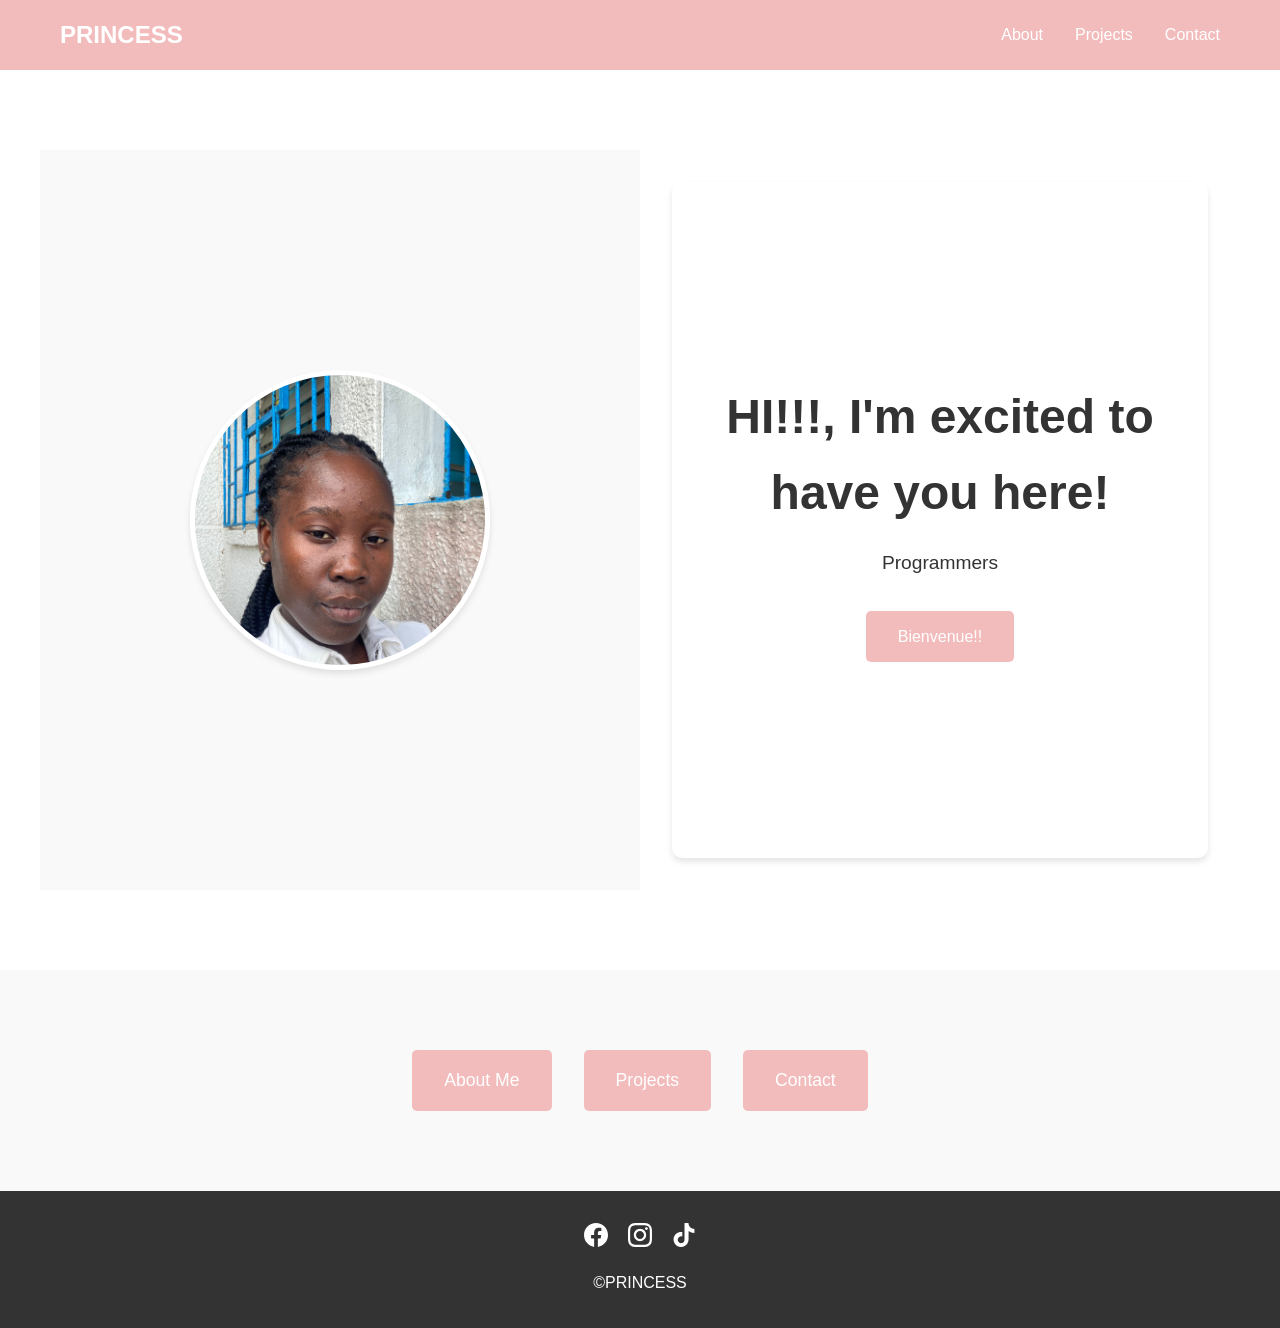
<file: index.html>
<!DOCTYPE html>
<html lang="en">
<head>
    <meta charset="UTF-8">
    <meta name="viewport" content="width=device-width, initial-scale=1.0">
    <title>PRINCESS</title>
    <link rel="stylesheet" href="styles.css">
</head>
<body>
    <header>
        <nav>
            <a href="index.html" class="logo">PRINCESS</a>
            <button class="hamburger" aria-label="Toggle menu">
                <span></span>
                <span></span>
                <span></span>
            </button>
            <ul class="nav-menu">
                <li><a href="about.html">About</a></li>
                <li><a href="projects.html">Projects</a></li>
                <li><a href="contact.html">Contact</a></li>
            </ul>
        </nav>
    </header>

    <section id="home" class="hero">
        <div class="hero-content">
            <div class="hero-left">
                <img src="profile.jpeg" alt="My Profile Picture" class="hero-pic">
            </div>
            <div class="hero-right">
                <div class="hero-text">
                    <h1>HI!!!, I'm excited to have you here!</h1>
                    <p>Programmers never quit, we keep searching till we find answers!</p>
                    <a href="about.html" class="btn">Bienvenue!!</a>
                </div>
            </div>
        </div>
    </section>

    <section id="links" class="links">
        <div class="container">
            <div class="link-buttons">
                <a href="about.html" class="btn">About Me</a>
                <a href="projects.html" class="btn">Projects</a>
                <a href="contact.html" class="btn">Contact</a>
            </div>
        </div>
    </section>

    <div class="floating-buttons">
        <a href="contact.html" class="btn">Contact</a>
        <a href="projects.html" class="btn">Projects</a>
    </div>

    <footer>
        <div class="social-icons">
            <a href="#" aria-label="Facebook" target="_blank">
                <svg width="24" height="24" viewBox="0 0 24 24" fill="currentColor">
                    <path d="M24 12.073c0-6.627-5.373-12-12-12s-12 5.373-12 12c0 5.99 4.388 10.954 10.125 11.854v-8.385H7.078v-3.47h3.047V9.43c0-3.007 1.792-4.669 4.533-4.669 1.312 0 2.686.235 2.686.235v2.953H15.83c-1.491 0-1.956.925-1.956 1.874v2.25h3.328l-.532 3.47h-2.796v8.385C19.612 23.027 24 18.062 24 12.073z"/>
                </svg>
            </a>
            <a href="#" aria-label="Instagram" target="_blank">
                <svg width="24" height="24" viewBox="0 0 24 24" fill="currentColor">
                    <path d="M12 2.163c3.204 0 3.584.012 4.85.07 3.252.148 4.771 1.691 4.919 4.919.058 1.265.069 1.645.069 4.849 0 3.205-.012 3.584-.069 4.849-.149 3.225-1.664 4.771-4.919 4.919-1.266.058-1.644.07-4.85.07-3.204 0-3.584-.012-4.849-.07-3.26-.149-4.771-1.699-4.919-4.92-.058-1.265-.07-1.644-.07-4.849 0-3.204.013-3.583.07-4.849.149-3.227 1.664-4.771 4.919-4.919 1.266-.057 1.645-.069 4.849-.069zm0-2.163c-3.259 0-3.667.014-4.947.072-4.358.2-6.78 2.618-6.98 6.98-.059 1.281-.073 1.689-.073 4.948 0 3.259.014 3.668.072 4.948.2 4.358 2.618 6.78 6.98 6.98 1.281.058 1.689.072 4.948.072 3.259 0 3.668-.014 4.948-.072 4.354-.2 6.782-2.618 6.979-6.98.059-1.28.073-1.689.073-4.948 0-3.259-.014-3.667-.072-4.947-.196-4.354-2.617-6.78-6.979-6.98-1.281-.059-1.69-.073-4.949-.073zm0 5.838c-3.403 0-6.162 2.759-6.162 6.162s2.759 6.163 6.162 6.163 6.162-2.759 6.162-6.163c0-3.403-2.759-6.162-6.162-6.162zm0 10.162c-2.209 0-4-1.79-4-4 0-2.209 1.791-4 4-4s4 1.791 4 4c0 2.21-1.791 4-4 4zm6.406-11.845c-.796 0-1.441.645-1.441 1.44s.645 1.44 1.441 1.44c.795 0 1.439-.645 1.439-1.44s-.644-1.44-1.439-1.44z"/>
                </svg>
            </a>
            <a href="#" aria-label="TikTok" target="_blank">
                <svg width="24" height="24" viewBox="0 0 24 24" fill="currentColor">
                    <path d="M12.525.02c1.31-.02 2.61-.01 3.91-.02.08 1.53.63 3.09 1.75 4.17 1.12 1.11 2.7 1.62 4.24 1.79v4.03c-1.44-.05-2.89-.35-4.2-.97-.57-.26-1.1-.59-1.62-.93-.01 2.92.01 5.84-.02 8.75-.08 1.4-.54 2.79-1.35 3.94-1.31 1.92-3.58 3.17-5.91 3.21-1.43.08-2.86-.31-4.08-1.03-2.02-1.19-3.44-3.37-3.65-5.71-.02-.5-.03-1-.01-1.49.18-1.9 1.12-3.72 2.58-4.96 1.66-1.44 3.98-2.13 6.15-1.72.02 1.48-.04 2.96-.04 4.44-.99-.32-2.15-.23-3.02.37-.63.41-1.11 1.04-1.36 1.75-.21.51-.15 1.07-.14 1.61.24 1.64 1.82 3.02 3.5 2.87 1.12-.01 2.19-.66 2.77-1.61.19-.33.4-.67.41-1.06.1-1.79.06-3.57.07-5.36.01-4.03-.01-8.05.02-12.07z"/>
                </svg>
            </a>
        </div>
        <p>&copy;PRINCESS</p>
    </footer>

    <script src="script.js"></script>
</body>
</html>
</file>
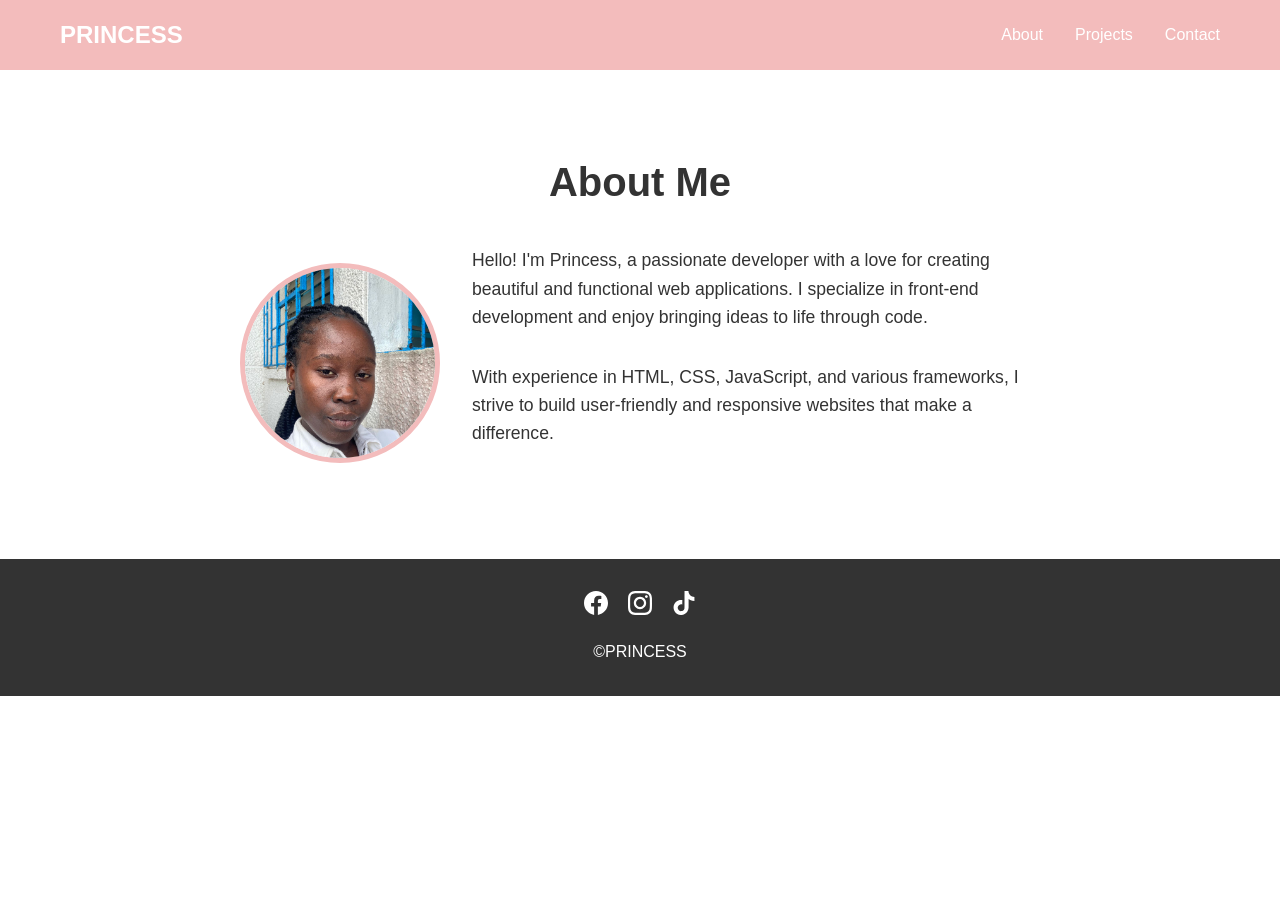
<file: about.html>
<!DOCTYPE html>
<html lang="en">
<head>
    <meta charset="UTF-8">
    <meta name="viewport" content="width=device-width, initial-scale=1.0">
    <title>About - PRINCESS</title>
    <link rel="stylesheet" href="styles.css">
</head>
<body>
    <header>
        <nav>
            <a href="index.html" class="logo">PRINCESS</a>
            <button class="hamburger" aria-label="Toggle menu">
                <span></span>
                <span></span>
                <span></span>
            </button>
            <ul class="nav-menu">
                <li><a href="about.html">About</a></li>
                <li><a href="projects.html">Projects</a></li>
                <li><a href="contact.html">Contact</a></li>
            </ul>
        </nav>
    </header>

    <section id="about" class="about">
        <div class="container">
            <h2>About Me</h2>
            <div class="about-content">
                <img src="profile.jpeg" alt="My Profile Picture" class="profile-pic">
                <div class="about-text">
                    <p>Hello! I'm Princess, a passionate developer with a love for creating beautiful and functional web applications. I specialize in front-end development and enjoy bringing ideas to life through code.</p>
                    <p>With experience in HTML, CSS, JavaScript, and various frameworks, I strive to build user-friendly and responsive websites that make a difference.</p>
                </div>
            </div>
        </div>
    </section>

    <footer>
        <div class="social-icons">
            <a href="#" aria-label="Facebook" target="_blank">
                <svg width="24" height="24" viewBox="0 0 24 24" fill="currentColor">
                    <path d="M24 12.073c0-6.627-5.373-12-12-12s-12 5.373-12 12c0 5.99 4.388 10.954 10.125 11.854v-8.385H7.078v-3.47h3.047V9.43c0-3.007 1.792-4.669 4.533-4.669 1.312 0 2.686.235 2.686.235v2.953H15.83c-1.491 0-1.956.925-1.956 1.874v2.25h3.328l-.532 3.47h-2.796v8.385C19.612 23.027 24 18.062 24 12.073z"/>
                </svg>
            </a>
            <a href="#" aria-label="Instagram" target="_blank">
                <svg width="24" height="24" viewBox="0 0 24 24" fill="currentColor">
                    <path d="M12 2.163c3.204 0 3.584.012 4.85.07 3.252.148 4.771 1.691 4.919 4.919.058 1.265.069 1.645.069 4.849 0 3.205-.012 3.584-.069 4.849-.149 3.225-1.664 4.771-4.919 4.919-1.266.058-1.644.07-4.85.07-3.204 0-3.584-.012-4.849-.07-3.26-.149-4.771-1.699-4.919-4.92-.058-1.265-.07-1.644-.07-4.849 0-3.204.013-3.583.07-4.849.149-3.227 1.664-4.771 4.919-4.919 1.266-.057 1.645-.069 4.849-.069zm0-2.163c-3.259 0-3.667.014-4.947.072-4.358.2-6.78 2.618-6.98 6.98-.059 1.281-.073 1.689-.073 4.948 0 3.259.014 3.668.072 4.948.2 4.358 2.618 6.78 6.98 6.98 1.281.058 1.689.072 4.948.072 3.259 0 3.668-.014 4.948-.072 4.354-.2 6.782-2.618 6.979-6.98.059-1.28.073-1.689.073-4.948 0-3.259-.014-3.667-.072-4.947-.196-4.354-2.617-6.78-6.979-6.98-1.281-.059-1.69-.073-4.949-.073zm0 5.838c-3.403 0-6.162 2.759-6.162 6.162s2.759 6.163 6.162 6.163 6.162-2.759 6.162-6.163c0-3.403-2.759-6.162-6.162-6.162zm0 10.162c-2.209 0-4-1.79-4-4 0-2.209 1.791-4 4-4s4 1.791 4 4c0 2.21-1.791 4-4 4zm6.406-11.845c-.796 0-1.441.645-1.441 1.44s.645 1.44 1.441 1.44c.795 0 1.439-.645 1.439-1.44s-.644-1.44-1.439-1.44z"/>
                </svg>
            </a>
            <a href="#" aria-label="TikTok" target="_blank">
                <svg width="24" height="24" viewBox="0 0 24 24" fill="currentColor">
                    <path d="M12.525.02c1.31-.02 2.61-.01 3.91-.02.08 1.53.63 3.09 1.75 4.17 1.12 1.11 2.7 1.62 4.24 1.79v4.03c-1.44-.05-2.89-.35-4.2-.97-.57-.26-1.1-.59-1.62-.93-.01 2.92.01 5.84-.02 8.75-.08 1.4-.54 2.79-1.35 3.94-1.31 1.92-3.58 3.17-5.91 3.21-1.43.08-2.86-.31-4.08-1.03-2.02-1.19-3.44-3.37-3.65-5.71-.02-.5-.03-1-.01-1.49.18-1.9 1.12-3.72 2.58-4.96 1.66-1.44 3.98-2.13 6.15-1.72.02 1.48-.04 2.96-.04 4.44-.99-.32-2.15-.23-3.02.37-.63.41-1.11 1.04-1.36 1.75-.21.51-.15 1.07-.14 1.61.24 1.64 1.82 3.02 3.5 2.87 1.12-.01 2.19-.66 2.77-1.61.19-.33.4-.67.41-1.06.1-1.79.06-3.57.07-5.36.01-4.03-.01-8.05.02-12.07z"/>
                </svg>
            </a>
        </div>
        <p>&copy;PRINCESS</p>
    </footer>
    <script src="script.js"></script>
</body>
</html>
</file>
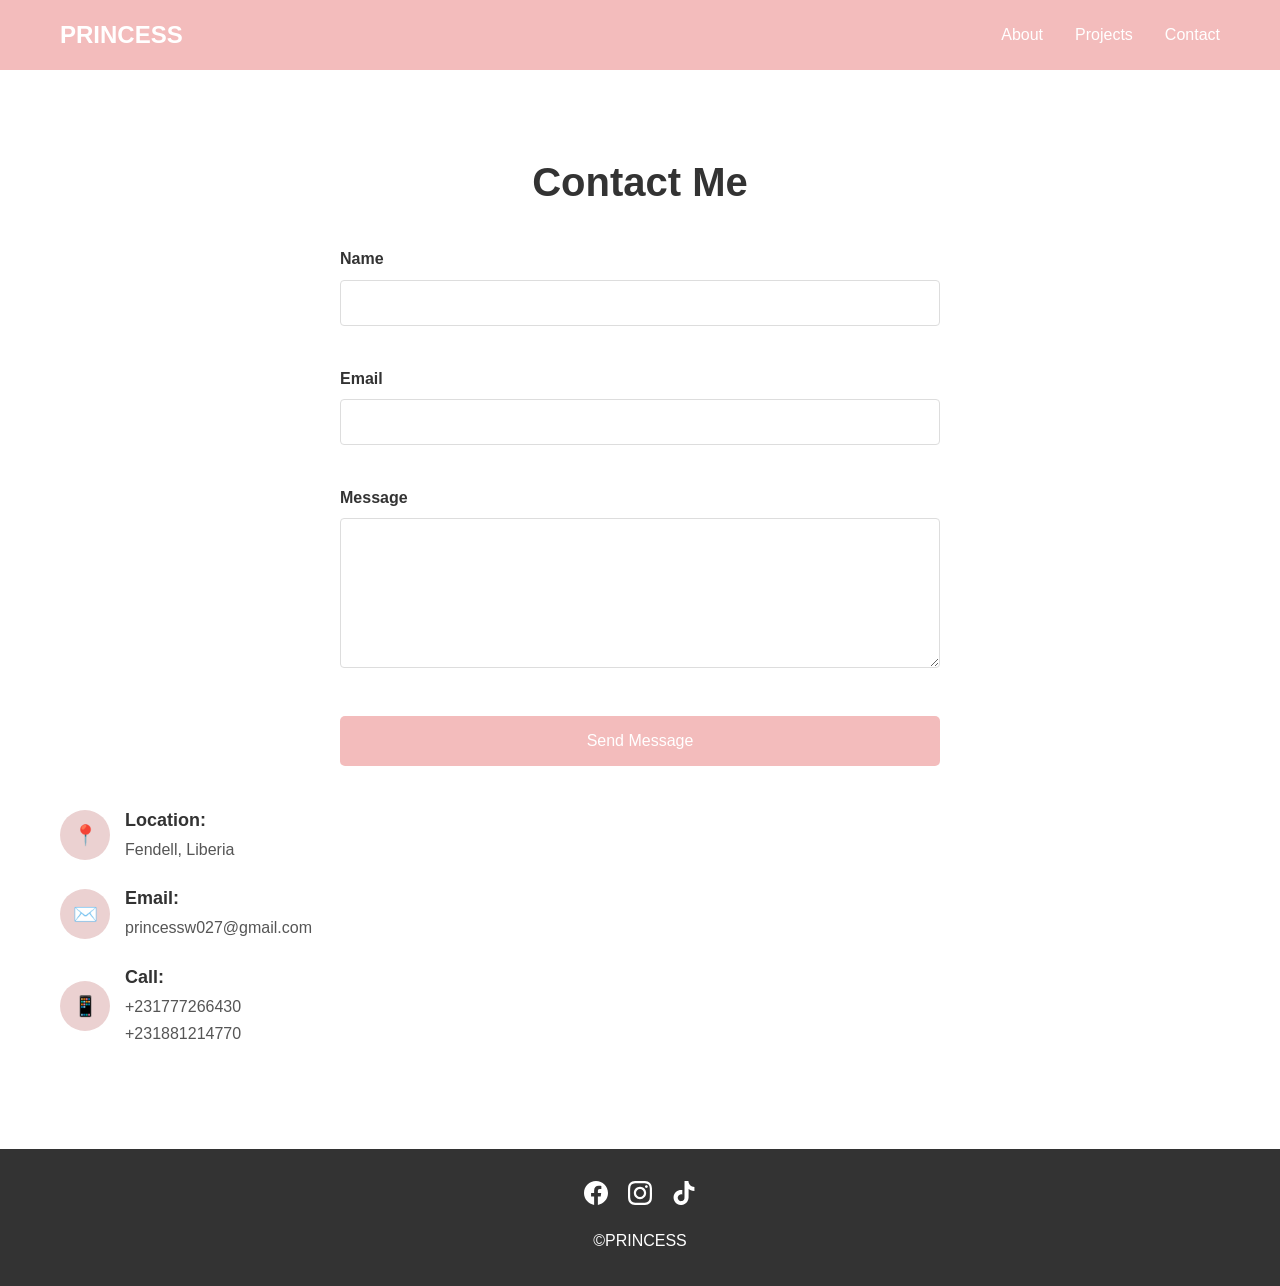
<file: contact.html>
<!DOCTYPE html>
<html lang="en">
<head>
    <meta charset="UTF-8">
    <meta name="viewport" content="width=device-width, initial-scale=1.0">
    <title>Contact - PRINCESS</title>
    <link rel="stylesheet" href="styles.css">
</head>
<body>
    <header>
        <nav>
            <a href="index.html" class="logo">PRINCESS</a>
            <button class="hamburger" aria-label="Toggle menu">
                <span></span>
                <span></span>
                <span></span>
            </button>
            <ul class="nav-menu">
                <li><a href="about.html">About</a></li>
                <li><a href="projects.html">Projects</a></li>
                <li><a href="contact.html">Contact</a></li>
            </ul>
        </nav>
    </header>

    <section id="contact" class="contact">
        <div class="container">
            <h2>Contact Me</h2>
            <form action="https://formspree.io/f/maqapodb" method="post">
                <div class="form-group">
                    <label for="name">Name</label>
                    <input type="text" id="name" name="name" required>
                </div>
                <div class="form-group">
                    <label for="email">Email</label>
                    <input type="email" id="email" name="email" required>
                </div>
                <div class="form-group">
                    <label for="message">Message</label>
                    <textarea id="message" name="message" required></textarea>
                </div>
                <button type="submit" class="btn">Send Message</button>
            </form>
             <!-- 👇 ADD THIS PART -->
        <div class="info-section">

            <div class="info-box">
                <div class="icon">📍</div>
                <div>
                    <h3>Location:</h3>
                    <p>Fendell, Liberia</p>
                </div>
            </div>

            <div class="info-box">
                <div class="icon">✉️</div>
                <div>
                    <h3>Email:</h3>
                    <p>princessw027@gmail.com</p>
                </div>
            </div>

            <div class="info-box">
                <div class="icon">📱</div>
                <div>
                    <h3>Call:</h3>
                    <p>+231777266430</p>
                    <p>+231881214770</p>
                </div>
            </div>

        </div>
        </div>
    </section>

    <footer>
        <div class="social-icons">
            <a href="#" aria-label="Facebook" target="_blank">
                <svg width="24" height="24" viewBox="0 0 24 24" fill="currentColor">
                    <path d="M24 12.073c0-6.627-5.373-12-12-12s-12 5.373-12 12c0 5.99 4.388 10.954 10.125 11.854v-8.385H7.078v-3.47h3.047V9.43c0-3.007 1.792-4.669 4.533-4.669 1.312 0 2.686.235 2.686.235v2.953H15.83c-1.491 0-1.956.925-1.956 1.874v2.25h3.328l-.532 3.47h-2.796v8.385C19.612 23.027 24 18.062 24 12.073z"/>
                </svg>
            </a>
            <a href="#" aria-label="Instagram" target="_blank">
                <svg width="24" height="24" viewBox="0 0 24 24" fill="currentColor">
                    <path d="M12 2.163c3.204 0 3.584.012 4.85.07 3.252.148 4.771 1.691 4.919 4.919.058 1.265.069 1.645.069 4.849 0 3.205-.012 3.584-.069 4.849-.149 3.225-1.664 4.771-4.919 4.919-1.266.058-1.644.07-4.85.07-3.204 0-3.584-.012-4.849-.07-3.26-.149-4.771-1.699-4.919-4.92-.058-1.265-.07-1.644-.07-4.849 0-3.204.013-3.583.07-4.849.149-3.227 1.664-4.771 4.919-4.919 1.266-.057 1.645-.069 4.849-.069zm0-2.163c-3.259 0-3.667.014-4.947.072-4.358.2-6.78 2.618-6.98 6.98-.059 1.281-.073 1.689-.073 4.948 0 3.259.014 3.668.072 4.948.2 4.358 2.618 6.78 6.98 6.98 1.281.058 1.689.072 4.948.072 3.259 0 3.668-.014 4.948-.072 4.354-.2 6.782-2.618 6.979-6.98.059-1.28.073-1.689.073-4.948 0-3.259-.014-3.667-.072-4.947-.196-4.354-2.617-6.78-6.979-6.98-1.281-.059-1.69-.073-4.949-.073zm0 5.838c-3.403 0-6.162 2.759-6.162 6.162s2.759 6.163 6.162 6.163 6.162-2.759 6.162-6.163c0-3.403-2.759-6.162-6.162-6.162zm0 10.162c-2.209 0-4-1.79-4-4 0-2.209 1.791-4 4-4s4 1.791 4 4c0 2.21-1.791 4-4 4zm6.406-11.845c-.796 0-1.441.645-1.441 1.44s.645 1.44 1.441 1.44c.795 0 1.439-.645 1.439-1.44s-.644-1.44-1.439-1.44z"/>
                </svg>
            </a>
            <a href="#" aria-label="TikTok" target="_blank">
                <svg width="24" height="24" viewBox="0 0 24 24" fill="currentColor">
                    <path d="M12.525.02c1.31-.02 2.61-.01 3.91-.02.08 1.53.63 3.09 1.75 4.17 1.12 1.11 2.7 1.62 4.24 1.79v4.03c-1.44-.05-2.89-.35-4.2-.97-.57-.26-1.1-.59-1.62-.93-.01 2.92.01 5.84-.02 8.75-.08 1.4-.54 2.79-1.35 3.94-1.31 1.92-3.58 3.17-5.91 3.21-1.43.08-2.86-.31-4.08-1.03-2.02-1.19-3.44-3.37-3.65-5.71-.02-.5-.03-1-.01-1.49.18-1.9 1.12-3.72 2.58-4.96 1.66-1.44 3.98-2.13 6.15-1.72.02 1.48-.04 2.96-.04 4.44-.99-.32-2.15-.23-3.02.37-.63.41-1.11 1.04-1.36 1.75-.21.51-.15 1.07-.14 1.61.24 1.64 1.82 3.02 3.5 2.87 1.12-.01 2.19-.66 2.77-1.61.19-.33.4-.67.41-1.06.1-1.79.06-3.57.07-5.36.01-4.03-.01-8.05.02-12.07z"/>
                </svg>
            </a>
        </div>
        <p>&copy;PRINCESS</p>
    </footer>

    <script src="script.js"></script>
</body>
</html>
</file>
<file: styles.css>
/* Reset and base styles */
* {
    margin: 0;
    padding: 0;
    box-sizing: border-box;
}

body {
    font-family: 'Arial', sans-serif;
    line-height: 1.6;
    color: #333;
    scroll-behavior: smooth;
}

.container {
    max-width: 1200px;
    margin: 0 auto;
    padding: 0 20px;
}

/* Header */
header {
    background: #f3bcbc;
    color: #fff;
    padding: 1rem 0;
    position: static;
    width: 100%;
}

nav {
    position: relative;
    display: flex;
    justify-content: space-between;
    align-items: center;
    max-width: 1200px;
    margin: 0 auto;
    padding: 0 20px;
    position: relative;
}

.logo {
    font-size: 1.5rem;
    font-weight: bold;
    text-decoration: none;
    color: #fff;
}

.logo:hover {
    color: #f4a261;
}

nav ul {
    display: flex;
    list-style: none;
}

nav ul li {
    margin-left: 2rem;
}

nav ul li a {
    color: #fff;
    text-decoration: none;
    transition: color 0.3s;
}

nav ul li a:hover {
    color: #f4a261;
}

/* Hamburger menu */
.hamburger {
    display: none;
    flex-direction: column;
    cursor: pointer;
    background: none;
    border: none;
    padding: 0;
}

.hamburger span {
    width: 25px;
    height: 3px;
    background: #fff;
    margin: 3px 0;
    transition: 0.3s;
}

.nav-menu {
    transition: all 0.3s ease;
}

/* Responsive */
@media (max-width: 768px) {
    .hamburger {
        display: flex;
    }

    nav ul {
        display: none;
    }

    .nav-menu.active {
        display: flex;
        flex-direction: column;
        position: absolute;
        top: 100%;
        left: 0;
        width: 100%;
        background: #333;
        padding: 1rem 0;
        margin: 0;
    }

    .nav-menu.active li {
        margin: 0;
        text-align: center;
    }

    .nav-menu.active li a {
        display: block;
        padding: 1rem;
    }
}

/* Hero section */
.hero {
    height: 100vh;
    display: flex;
    align-items: center;
    justify-content: center;
}

.hero-content {
    display: grid;
    grid-template-columns: 1fr 1fr;
    width: 100%;
    height: 100%;
    max-width: 1200px;
}

.hero-left {
    background: #f9f9f9;
    display: flex;
    justify-content: center;
    align-items: center;
}

.hero-right {
    display: flex;
    justify-content: center;
    align-items: center;
    padding: 2rem;
    background: #fff;
    margin: 2rem;
    border-radius: 10px;
    box-shadow: 0 4px 6px rgba(0, 0, 0, 0.1);
}

.hero-pic {
    width: 300px;
    height: 300px;
    border-radius: 50%;
    object-fit: cover;
    border: 5px solid #fff;
    box-shadow: 0 4px 6px rgba(0, 0, 0, 0.1);
}

.hero-text {
    text-align: center;
}

.hero-text h1 {
    font-size: 3rem;
    margin-bottom: 1rem;
}

.hero-text p {
    font-size: 1.2rem;
    margin-bottom: 2rem;
}

/* Button */
.btn {
    display: inline-block;
    background: #f3bcbc;
    color: #fff;
    padding: 0.8rem 2rem;
    text-decoration: none;
    border-radius: 5px;
    transition: background 0.3s;
}

.btn:hover {
    background: #e76f51;
}

/* Sections */
section {
    padding: 5rem 0;
}

section h2 {
    text-align: center;
    font-size: 2.5rem;
    margin-bottom: 2rem;
    color: #333;
}

/* About section */
.about-content {
    display: flex;
    align-items: center;
    gap: 2rem;
    max-width: 800px;
    margin: 0 auto;
}

.profile-pic {
    width: 200px;
    height: 200px;
    border-radius: 50%;
    object-fit: cover;
    border: 5px solid #f3bcbc;
}

.about-text {
    flex: 1;
}

.about-text p {
    font-size: 1.1rem;
    margin-bottom: 2rem;
}

.skills {
    display: flex;
    justify-content: center;
    flex-wrap: wrap;
    gap: 1rem;
}

.skill {
    background: #f3bcbc;
    color: #fff;
    padding: 0.5rem 1rem;
    border-radius: 20px;
    font-weight: bold;
}

/* Projects section */
.project-grid {
    display: grid;
    grid-template-columns: repeat(auto-fit, minmax(300px, 1fr));
    gap: 2rem;
}

.project {
    background: #f9f9f9;
    padding: 2rem;
    border-radius: 10px;
    box-shadow: 0 5px 15px rgba(0,0,0,0.1);
    transition: transform 0.3s;
}

.project:hover {
    transform: translateY(-5px);
}

.project h3 {
    margin-bottom: 1rem;
    color: #333;
}

/* Contact section */
form {
    max-width: 600px;
    margin: 0 auto;
}

input, textarea {
    width: 100%;
    padding: 1rem;
    margin-bottom: 1rem;
    border: 1px solid #ddd;
    border-radius: 5px;
    font-size: 1rem;
}

textarea {
    height: 150px;
    resize: vertical;
}

button[type="submit"] {
    width: 100%;
    padding: 1rem;
    background: #f3bcbc;
    color: #fff;
    border: none;
    border-radius: 5px;
    font-size: 1rem;
    cursor: pointer;
    transition: background 0.3s;
}

button[type="submit"]:hover {
    background: #e76f51;
}

/* Footer */
footer {
    background: #333;
    color: #fff;
    text-align: center;
    padding: 1rem 0;
}

/* Responsive */
@media (max-width: 768px) {
    .hamburger {
        display: none;
    }
    
    nav ul {
        display: flex;
        flex-direction: column;
        padding: 1rem 0;
        margin: 0;
    }
    
    nav ul li {
        margin: 0;
        text-align: center;
    }
    
    nav ul li a {
        display: block;
        padding: 1rem;
    }
    
    .hero-content h1 {
        font-size: 2rem;
    }
    
    section h2 {
        font-size: 2rem;
    }
    
    .container {
        padding: 0 15px;
    }
    
    body {
        padding-top: 60px;
    }
    
    section {
        padding: 4rem 0;
    }
    
    .about-content {
        flex-direction: column;
        text-align: center;
    }
    /* ADD THIS PART */
    .hero-content {
        grid-template-columns: 1fr;
        text-align: center;
    }

    .hero-left {
        margin-bottom: 20px;
    }

    .hero-right {
        margin: 1rem;
        padding: 1.5rem;
    }

    .hero-text h1 {
        font-size: 1.8rem;
        line-height: 1.3;
    }

    .hero-text p {
        font-size: 1rem;
    }

    .hero-pic {
        width: 200px;
        height: 200px;
    }
}
/* Hamburger menu */
.hamburger {
    display: none;
    flex-direction: column;
    cursor: pointer;
    background: none;
    border: none;
    padding: 0;
}

.hamburger span {
    width: 25px;
    height: 3px;
    background: #fff;
    margin: 3px 0;
    transition: 0.3s;
}

.nav-menu {
    transition: all 0.3s ease;
}

/* Projects section */
.projects {
    padding: 5rem 0;
    background: #f9f9f9;
}

.projects-grid {
    display: grid;
    grid-template-columns: repeat(auto-fit, minmax(300px, 1fr));
    gap: 2rem;
    max-width: 1000px;
    margin: 0 auto;
}

.project-card {
    background: #fff;
    padding: 2rem;
    border-radius: 8px;
    box-shadow: 0 4px 6px rgba(0, 0, 0, 0.1);
    text-align: center;
}

.project-card h3 {
    margin-bottom: 1rem;
    color: #333;
}

.project-card p {
    margin-bottom: 1.5rem;
    color: #666;
}

/* Contact section */
.contact {
    padding: 5rem 0;
}

.form-group {
    margin-bottom: 1.5rem;
}

.form-group label {
    display: block;
    margin-bottom: 0.5rem;
    font-weight: bold;
    color: #333;
}

.form-group input,
.form-group textarea {
    width: 100%;
    padding: 0.8rem;
    border: 1px solid #ddd;
    border-radius: 4px;
    font-size: 1rem;
}

.form-group textarea {
    height: 150px;
    resize: vertical;
}

/* Floating buttons */
.floating-buttons {
    position: fixed;
    bottom: 20px;
    right: 20px;
    display: flex;
    flex-direction: column;
    gap: 10px;
    opacity: 0;
    transform: translateY(20px);
    transition: opacity 0.6s, transform 0.6s;
    z-index: 1000;
}

.floating-buttons.visible {
    opacity: 1;
    transform: translateY(0);
}

.floating-buttons .btn {
    padding: 12px 20px;
    background: #7fa04a;
    color: #fff;
    text-decoration: none;
    border-radius: 25px;
    box-shadow: 0 4px 6px rgba(0, 0, 0, 0.1);
    transition: background 0.3s, transform 0.3s;
}

.floating-buttons .btn:hover {
    background: #e76f51;
    transform: scale(1.05);
}

/* Footer */
footer {
    background: #333;
    color: #fff;
    text-align: center;
    padding: 2rem 0;
}

.social-icons {
    display: flex;
    justify-content: center;
    gap: 20px;
    margin-bottom: 1rem;
}

.social-icons a {
    color: #fff;
    transition: color 0.3s, transform 0.3s;
}

.social-icons a:hover {
    color: #f4a261;
    transform: scale(1.1);
}

.social-icons svg {
    width: 24px;
    height: 24px;
}

/* Links section */
.links {
    padding: 5rem 0;
    background: #f9f9f9;
    text-align: center;
}

.link-buttons {
    display: flex;
    justify-content: center;
    gap: 2rem;
    flex-wrap: wrap;
}

.link-buttons .btn {
    padding: 1rem 2rem;
    font-size: 1.1rem;
}
/* Contact Info Section (ADD THIS AT THE END) */
.info-section {
    margin-top: 40px;
}

.info-box {
    display: flex;
    align-items: center;
    margin-bottom: 20px;
}

.icon {
    background: #ebd1d1;
    color: #f3bcbc;
    width: 50px;
    height: 50px;
    border-radius: 50%;
    display: flex;
    align-items: center;
    justify-content: center;
    margin-right: 15px;
    font-size: 20px;
}

.info-box h3 {
    margin: 0;
    font-size: 18px;
}

.info-box p {
    margin: 2px 0;
    color: #555;
}

/* Lightbox */
.lightbox {
    display: none;
    position: fixed;
    z-index: 1000;
    left: 0;
    top: 0;
    width: 100%;
    height: 100%;
    background-color: rgba(225, 149, 149, 0.8);
    justify-content: center;
    align-items: center;
}

.lightbox-content {
    max-width: 90%;
    max-height: 90%;
}

.close {
    position: absolute;
    top: 15px;
    right: 35px;
    color: #f1f1f1;
    font-size: 40px;
    font-weight: bold;
    cursor: pointer;
}

.close:hover,
.close:focus {
    color: #bbb;
}

/* Lightbox */
.lightbox {
    display: none;
    position: fixed;
    z-index: 1000;
    left: 0;
    top: 0;
    width: 100%;
    height: 100%;
    background-color: rgba(228, 147, 147, 0.8);
    justify-content: center;
    align-items: center;
}

.lightbox-content {
    max-width: 90%;
    max-height: 90%;
}

.close {
    position: absolute;
    top: 15px;
    right: 35px;
    color: #f1f1f1;
    font-size: 40px;
    font-weight: bold;
    cursor: pointer;
}

.close:hover,
.close:focus {
    color: #bbb;
}
</file>
